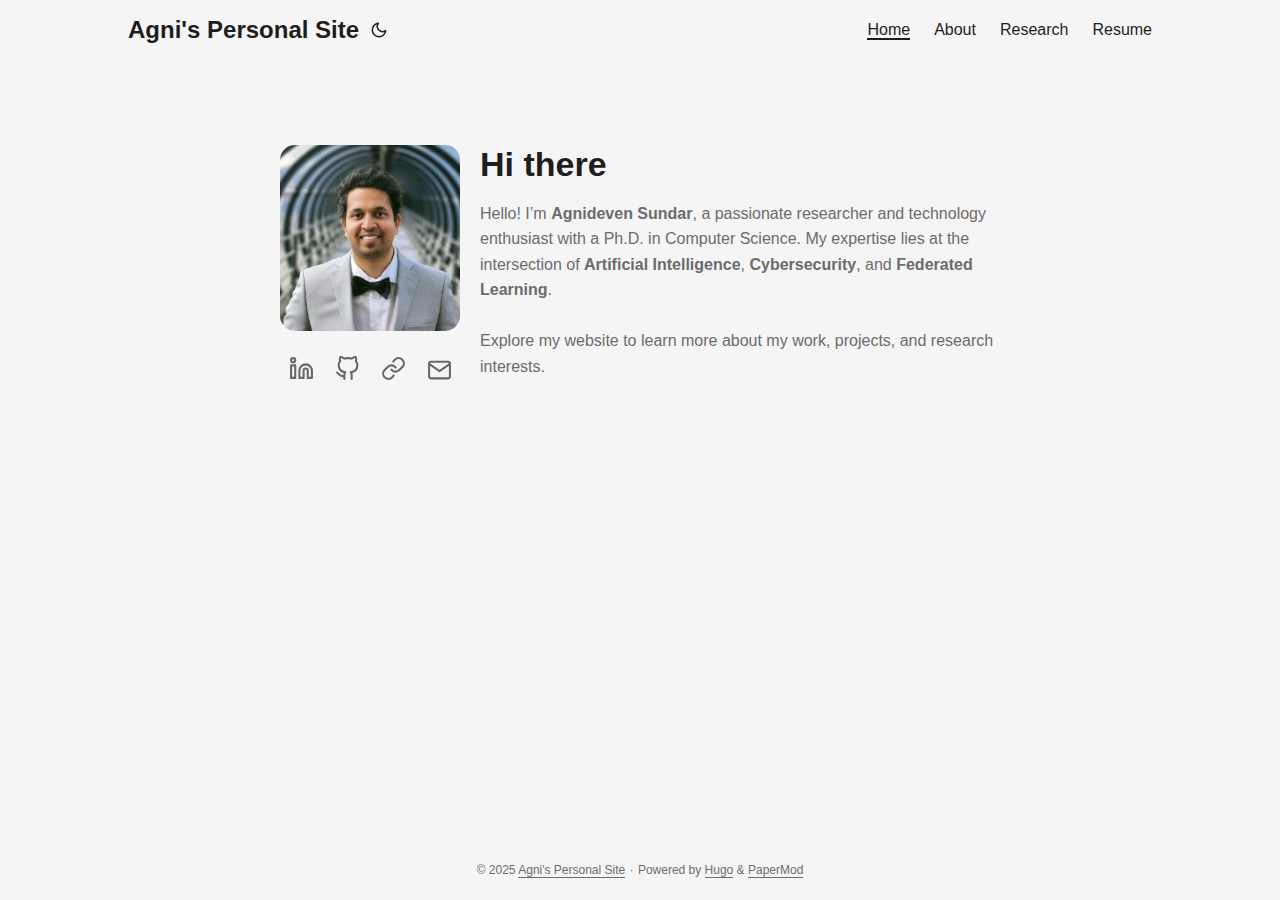
<file: index.html>
<!doctype html><html lang=en dir=auto><head><meta name=generator content="Hugo 0.139.3"><meta charset=utf-8><meta http-equiv=X-UA-Compatible content="IE=edge"><meta name=viewport content="width=device-width,initial-scale=1,shrink-to-fit=no"><meta name=robots content="index, follow"><title>Agni's Personal Site</title>
<meta name=description content><meta name=author content><link rel=canonical href=https://agnideven.github.io/><link crossorigin=anonymous href=/assets/css/stylesheet.min.css rel="preload stylesheet" as=style><link rel=icon href=https://agnideven.github.io/favicon.ico><link rel=icon type=image/png sizes=16x16 href=https://agnideven.github.io/favicon-16x16.png><link rel=icon type=image/png sizes=32x32 href=https://agnideven.github.io/favicon-32x32.png><link rel=apple-touch-icon href=https://agnideven.github.io/apple-touch-icon.png><link rel=mask-icon href=https://agnideven.github.io/safari-pinned-tab.svg><meta name=theme-color content="#2e2e33"><meta name=msapplication-TileColor content="#2e2e33"><link rel=alternate type=application/rss+xml href=https://agnideven.github.io/index.xml><link rel=alternate hreflang=en href=https://agnideven.github.io/><noscript><style>#theme-toggle,.top-link{display:none}</style><style>@media(prefers-color-scheme:dark){:root{--theme:rgb(29, 30, 32);--entry:rgb(46, 46, 51);--primary:rgb(218, 218, 219);--secondary:rgb(155, 156, 157);--tertiary:rgb(65, 66, 68);--content:rgb(196, 196, 197);--code-block-bg:rgb(46, 46, 51);--code-bg:rgb(55, 56, 62);--border:rgb(51, 51, 51)}.list{background:var(--theme)}.list:not(.dark)::-webkit-scrollbar-track{background:0 0}.list:not(.dark)::-webkit-scrollbar-thumb{border-color:var(--theme)}}</style></noscript><meta property="og:url" content="https://agnideven.github.io/"><meta property="og:site_name" content="Agni's Personal Site"><meta property="og:title" content="Agni's Personal Site"><meta property="og:locale" content="en-us"><meta property="og:type" content="website"><meta name=twitter:card content="summary"><meta name=twitter:title content="Agni's Personal Site"><meta name=twitter:description content><script type=application/ld+json>{"@context":"https://schema.org","@type":"Organization","name":"Agni's Personal Site","url":"https://agnideven.github.io/","description":"","logo":"https://agnideven.github.io/favicon.ico","sameAs":["https://www.linkedin.com/in/agnideven-sundar/","https://github.com/agnideven","https://scholar.google.com/citations?user=whNrL10AAAAJ\u0026hl=en\u0026oi=ao","mailto:agnideven@gmail.com"]}</script></head><body class=list id=top><script>localStorage.getItem("pref-theme")==="dark"?document.body.classList.add("dark"):localStorage.getItem("pref-theme")==="light"?document.body.classList.remove("dark"):window.matchMedia("(prefers-color-scheme: dark)").matches&&document.body.classList.add("dark")</script><header class=header><nav class=nav><div class=logo><a href=https://agnideven.github.io/ accesskey=h title="Agni's Personal Site (Alt + H)">Agni's Personal Site</a><div class=logo-switches><button id=theme-toggle accesskey=t title="(Alt + T)"><svg id="moon" width="24" height="18" viewBox="0 0 24 24" fill="none" stroke="currentcolor" stroke-width="2" stroke-linecap="round" stroke-linejoin="round"><path d="M21 12.79A9 9 0 1111.21 3 7 7 0 0021 12.79z"/></svg><svg id="sun" width="24" height="18" viewBox="0 0 24 24" fill="none" stroke="currentcolor" stroke-width="2" stroke-linecap="round" stroke-linejoin="round"><circle cx="12" cy="12" r="5"/><line x1="12" y1="1" x2="12" y2="3"/><line x1="12" y1="21" x2="12" y2="23"/><line x1="4.22" y1="4.22" x2="5.64" y2="5.64"/><line x1="18.36" y1="18.36" x2="19.78" y2="19.78"/><line x1="1" y1="12" x2="3" y2="12"/><line x1="21" y1="12" x2="23" y2="12"/><line x1="4.22" y1="19.78" x2="5.64" y2="18.36"/><line x1="18.36" y1="5.64" x2="19.78" y2="4.22"/></svg></button></div></div><ul id=menu><li><a href=https://agnideven.github.io/ title=Home><span class=active>Home</span></a></li><li><a href=https://agnideven.github.io/about/ title=About><span>About</span></a></li><li><a href=https://agnideven.github.io/research/ title=Research><span>Research</span></a></li><li><a href=https://agnideven.github.io/files/agnideven_palanisamy_sundar_resume.pdf title=Resume target=_blank><span>Resume</span></a></li></ul></nav></header><main class=main><article class="first-entry home-info" style=display:flex;flex-direction:row;align-items:center;gap:20px><div class=home-info-image style=flex-shrink:0;max-width:180px;text-align:center><img src=/images/profile-picture.jpg alt="Profile Picture" class=profile-image style=border-radius:15px><div class=home-info-social style=margin-top:15px;text-align:center><div class=social-icons align=center><a href=https://www.linkedin.com/in/agnideven-sundar/ target=_blank rel="noopener noreferrer me" title=LinkedIn><svg viewBox="0 0 24 24" fill="none" stroke="currentcolor" stroke-width="2" stroke-linecap="round" stroke-linejoin="round"><path d="M16 8a6 6 0 016 6v7h-4v-7a2 2 0 00-2-2 2 2 0 00-2 2v7h-4v-7a6 6 0 016-6z"/><rect x="2" y="9" width="4" height="12"/><circle cx="4" cy="4" r="2"/></svg>
</a><a href=https://github.com/agnideven target=_blank rel="noopener noreferrer me" title=GitHub><svg viewBox="0 0 24 24" fill="none" stroke="currentcolor" stroke-width="2" stroke-linecap="round" stroke-linejoin="round"><path d="M9 19c-5 1.5-5-2.5-7-3m14 6v-3.87a3.37 3.37.0 00-.94-2.61c3.14-.35 6.44-1.54 6.44-7A5.44 5.44.0 0020 4.77 5.07 5.07.0 0019.91 1S18.73.65 16 2.48a13.38 13.38.0 00-7 0C6.27.65 5.09 1 5.09 1A5.07 5.07.0 005 4.77 5.44 5.44.0 003.5 8.55c0 5.42 3.3 6.61 6.44 7A3.37 3.37.0 009 18.13V22"/></svg>
</a><a href="https://scholar.google.com/citations?user=whNrL10AAAAJ&amp;hl=en&amp;oi=ao" target=_blank rel="noopener noreferrer me" title="Google Scholar"><svg viewBox="0 0 24 24" fill="none" stroke="currentcolor" stroke-width="2" stroke-linecap="round" stroke-linejoin="round"><path d="M10 13a5 5 0 007.54.54l3-3a5 5 0 00-7.07-7.07l-1.72 1.71"/><path d="M14 11a5 5 0 00-7.54-.54l-3 3a5 5 0 007.07 7.07l1.71-1.71"/></svg>
</a><a href=mailto:agnideven@gmail.com target=_blank rel="noopener noreferrer me" title=Email><svg viewBox="0 0 24 21" fill="none" stroke="currentcolor" stroke-width="2" stroke-linecap="round" stroke-linejoin="round"><path d="M4 4h16c1.1.0 2 .9 2 2v12c0 1.1-.9 2-2 2H4c-1.1.0-2-.9-2-2V6c0-1.1.9-2 2-2z"/><polyline points="22,6 12,13 2,6"/></svg></a></div></div></div><div class=home-info-content style=flex:1;text-align:left><header class=entry-header><h1>Hi there</h1></header><div class=entry-content>Hello! I&rsquo;m <strong>Agnideven Sundar</strong>, a passionate researcher and technology enthusiast with a Ph.D. in Computer Science. My expertise lies at the intersection of <strong>Artificial Intelligence</strong>, <strong>Cybersecurity</strong>, and <strong>Federated Learning</strong>.<br><br>Explore my website to learn more about my work, projects, and research interests.</div></div></article></main><footer class=footer><span>&copy; 2025 <a href=https://agnideven.github.io/>Agni's Personal Site</a></span> ·
<span>Powered by
<a href=https://gohugo.io/ rel="noopener noreferrer" target=_blank>Hugo</a> &
        <a href=https://github.com/adityatelange/hugo-PaperMod/ rel=noopener target=_blank>PaperMod</a></span></footer><a href=#top aria-label="go to top" title="Go to Top (Alt + G)" class=top-link id=top-link accesskey=g><svg viewBox="0 0 12 6" fill="currentcolor"><path d="M12 6H0l6-6z"/></svg>
</a><script>let menu=document.getElementById("menu");menu&&(menu.scrollLeft=localStorage.getItem("menu-scroll-position"),menu.onscroll=function(){localStorage.setItem("menu-scroll-position",menu.scrollLeft)}),document.querySelectorAll('a[href^="#"]').forEach(e=>{e.addEventListener("click",function(e){e.preventDefault();var t=this.getAttribute("href").substr(1);window.matchMedia("(prefers-reduced-motion: reduce)").matches?document.querySelector(`[id='${decodeURIComponent(t)}']`).scrollIntoView():document.querySelector(`[id='${decodeURIComponent(t)}']`).scrollIntoView({behavior:"smooth"}),t==="top"?history.replaceState(null,null," "):history.pushState(null,null,`#${t}`)})})</script><script>var mybutton=document.getElementById("top-link");window.onscroll=function(){document.body.scrollTop>800||document.documentElement.scrollTop>800?(mybutton.style.visibility="visible",mybutton.style.opacity="1"):(mybutton.style.visibility="hidden",mybutton.style.opacity="0")}</script><script>document.getElementById("theme-toggle").addEventListener("click",()=>{document.body.className.includes("dark")?(document.body.classList.remove("dark"),localStorage.setItem("pref-theme","light")):(document.body.classList.add("dark"),localStorage.setItem("pref-theme","dark"))})</script></body></html>
</file>
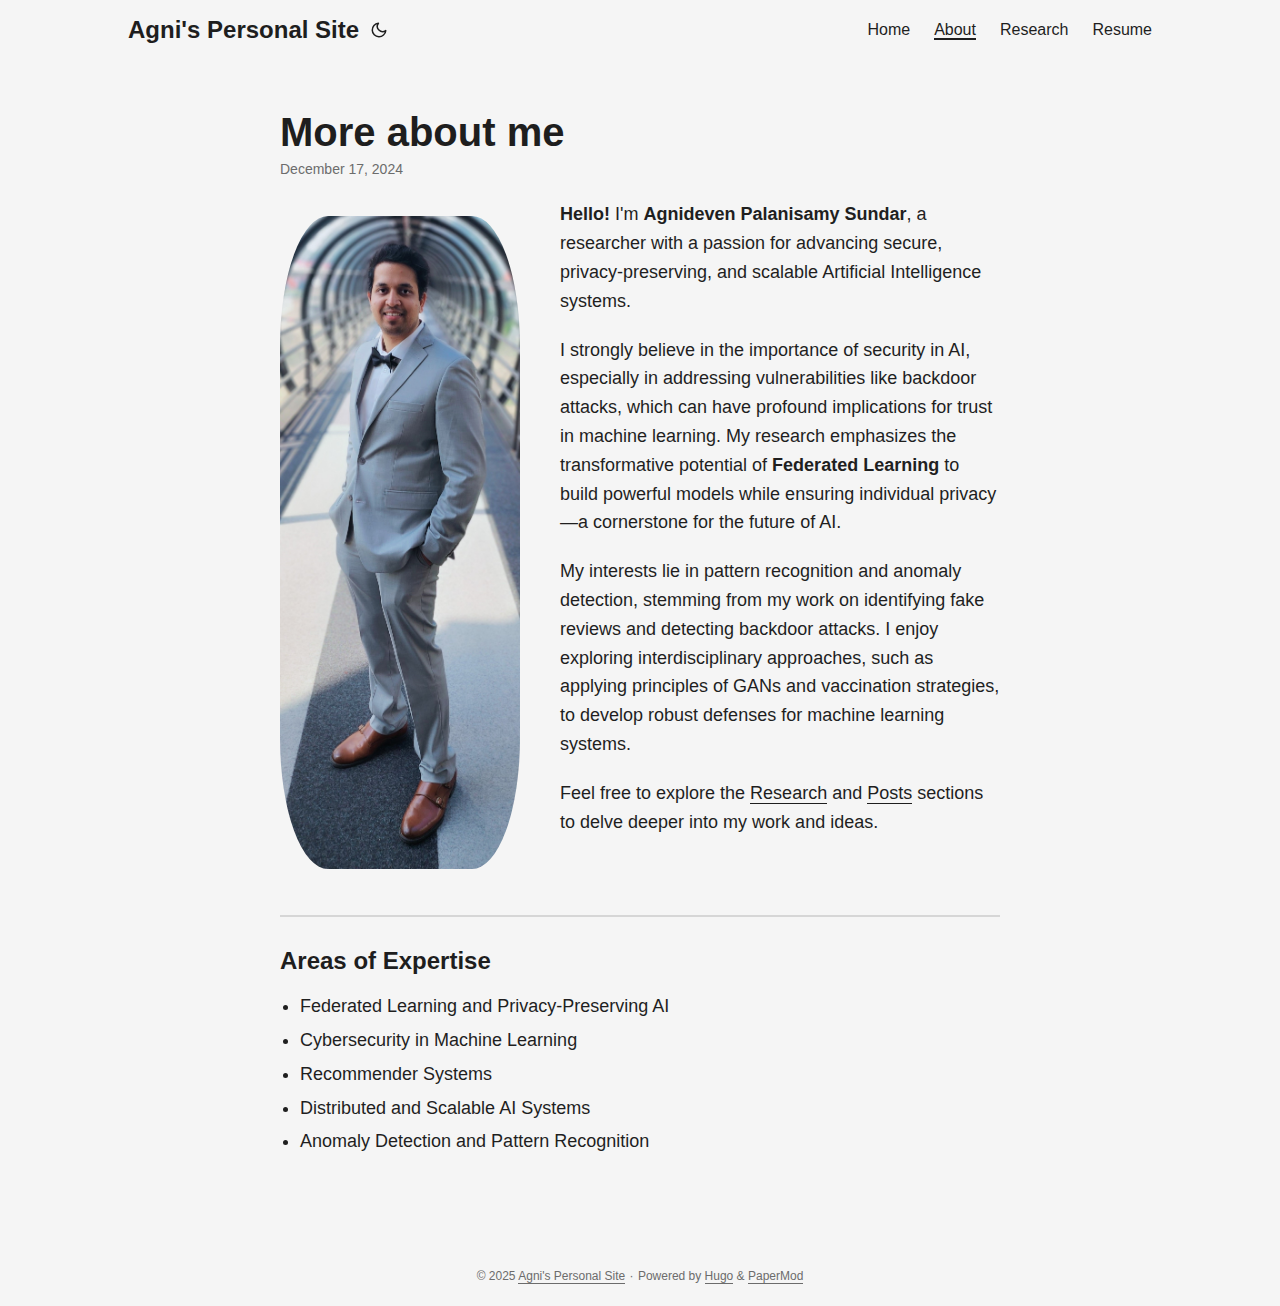
<file: about/index.html>
<!doctype html><html lang=en dir=auto><head><meta charset=utf-8><meta http-equiv=X-UA-Compatible content="IE=edge"><meta name=viewport content="width=device-width,initial-scale=1,shrink-to-fit=no"><meta name=robots content="index, follow"><title>More about me | Agni's Personal Site</title>
<meta name=keywords content><meta name=description content="
  
  
    Hello! I'm Agnideven Palanisamy Sundar, a researcher with a passion for advancing secure, privacy-preserving, and scalable Artificial Intelligence systems.
    I strongly believe in the importance of security in AI, especially in addressing vulnerabilities like backdoor attacks, which can have profound implications for trust in machine learning. My research emphasizes the transformative potential of Federated Learning to build powerful models while ensuring individual privacy—a cornerstone for the future of AI."><meta name=author content><link rel=canonical href=https://agnideven.github.io/about/><link crossorigin=anonymous href=/assets/css/stylesheet.min.css rel="preload stylesheet" as=style><link rel=icon href=https://agnideven.github.io/favicon.ico><link rel=icon type=image/png sizes=16x16 href=https://agnideven.github.io/favicon-16x16.png><link rel=icon type=image/png sizes=32x32 href=https://agnideven.github.io/favicon-32x32.png><link rel=apple-touch-icon href=https://agnideven.github.io/apple-touch-icon.png><link rel=mask-icon href=https://agnideven.github.io/safari-pinned-tab.svg><meta name=theme-color content="#2e2e33"><meta name=msapplication-TileColor content="#2e2e33"><link rel=alternate hreflang=en href=https://agnideven.github.io/about/><noscript><style>#theme-toggle,.top-link{display:none}</style><style>@media(prefers-color-scheme:dark){:root{--theme:rgb(29, 30, 32);--entry:rgb(46, 46, 51);--primary:rgb(218, 218, 219);--secondary:rgb(155, 156, 157);--tertiary:rgb(65, 66, 68);--content:rgb(196, 196, 197);--code-block-bg:rgb(46, 46, 51);--code-bg:rgb(55, 56, 62);--border:rgb(51, 51, 51)}.list{background:var(--theme)}.list:not(.dark)::-webkit-scrollbar-track{background:0 0}.list:not(.dark)::-webkit-scrollbar-thumb{border-color:var(--theme)}}</style></noscript><meta property="og:url" content="https://agnideven.github.io/about/"><meta property="og:site_name" content="Agni's Personal Site"><meta property="og:title" content="More about me"><meta property="og:description" content=" Hello! I'm Agnideven Palanisamy Sundar, a researcher with a passion for advancing secure, privacy-preserving, and scalable Artificial Intelligence systems.
I strongly believe in the importance of security in AI, especially in addressing vulnerabilities like backdoor attacks, which can have profound implications for trust in machine learning. My research emphasizes the transformative potential of Federated Learning to build powerful models while ensuring individual privacy—a cornerstone for the future of AI."><meta property="og:locale" content="en-us"><meta property="og:type" content="article"><meta property="article:published_time" content="2024-12-17T03:13:29-05:00"><meta property="article:modified_time" content="2024-12-17T03:13:29-05:00"><meta name=twitter:card content="summary"><meta name=twitter:title content="More about me"><meta name=twitter:description content="
  
  
    Hello! I'm Agnideven Palanisamy Sundar, a researcher with a passion for advancing secure, privacy-preserving, and scalable Artificial Intelligence systems.
    I strongly believe in the importance of security in AI, especially in addressing vulnerabilities like backdoor attacks, which can have profound implications for trust in machine learning. My research emphasizes the transformative potential of Federated Learning to build powerful models while ensuring individual privacy—a cornerstone for the future of AI."><script type=application/ld+json>{"@context":"https://schema.org","@type":"BreadcrumbList","itemListElement":[{"@type":"ListItem","position":1,"name":"More about me","item":"https://agnideven.github.io/about/"}]}</script><script type=application/ld+json>{"@context":"https://schema.org","@type":"BlogPosting","headline":"More about me","name":"More about me","description":" Hello! I'm Agnideven Palanisamy Sundar, a researcher with a passion for advancing secure, privacy-preserving, and scalable Artificial Intelligence systems.\nI strongly believe in the importance of security in AI, especially in addressing vulnerabilities like backdoor attacks, which can have profound implications for trust in machine learning. My research emphasizes the transformative potential of Federated Learning to build powerful models while ensuring individual privacy—a cornerstone for the future of AI.\n","keywords":[],"articleBody":" Hello! I'm Agnideven Palanisamy Sundar, a researcher with a passion for advancing secure, privacy-preserving, and scalable Artificial Intelligence systems.\nI strongly believe in the importance of security in AI, especially in addressing vulnerabilities like backdoor attacks, which can have profound implications for trust in machine learning. My research emphasizes the transformative potential of Federated Learning to build powerful models while ensuring individual privacy—a cornerstone for the future of AI.\nMy interests lie in pattern recognition and anomaly detection, stemming from my work on identifying fake reviews and detecting backdoor attacks. I enjoy exploring interdisciplinary approaches, such as applying principles of GANs and vaccination strategies, to develop robust defenses for machine learning systems.\nFeel free to explore the Research and Posts sections to delve deeper into my work and ideas.\nAreas of Expertise Federated Learning and Privacy-Preserving AI Cybersecurity in Machine Learning Recommender Systems Distributed and Scalable AI Systems Anomaly Detection and Pattern Recognition ","wordCount":"153","inLanguage":"en","datePublished":"2024-12-17T03:13:29-05:00","dateModified":"2024-12-17T03:13:29-05:00","mainEntityOfPage":{"@type":"WebPage","@id":"https://agnideven.github.io/about/"},"publisher":{"@type":"Organization","name":"Agni's Personal Site","logo":{"@type":"ImageObject","url":"https://agnideven.github.io/favicon.ico"}}}</script></head><body class=list id=top><script>localStorage.getItem("pref-theme")==="dark"?document.body.classList.add("dark"):localStorage.getItem("pref-theme")==="light"?document.body.classList.remove("dark"):window.matchMedia("(prefers-color-scheme: dark)").matches&&document.body.classList.add("dark")</script><header class=header><nav class=nav><div class=logo><a href=https://agnideven.github.io/ accesskey=h title="Agni's Personal Site (Alt + H)">Agni's Personal Site</a><div class=logo-switches><button id=theme-toggle accesskey=t title="(Alt + T)"><svg id="moon" width="24" height="18" viewBox="0 0 24 24" fill="none" stroke="currentcolor" stroke-width="2" stroke-linecap="round" stroke-linejoin="round"><path d="M21 12.79A9 9 0 1111.21 3 7 7 0 0021 12.79z"/></svg><svg id="sun" width="24" height="18" viewBox="0 0 24 24" fill="none" stroke="currentcolor" stroke-width="2" stroke-linecap="round" stroke-linejoin="round"><circle cx="12" cy="12" r="5"/><line x1="12" y1="1" x2="12" y2="3"/><line x1="12" y1="21" x2="12" y2="23"/><line x1="4.22" y1="4.22" x2="5.64" y2="5.64"/><line x1="18.36" y1="18.36" x2="19.78" y2="19.78"/><line x1="1" y1="12" x2="3" y2="12"/><line x1="21" y1="12" x2="23" y2="12"/><line x1="4.22" y1="19.78" x2="5.64" y2="18.36"/><line x1="18.36" y1="5.64" x2="19.78" y2="4.22"/></svg></button></div></div><ul id=menu><li><a href=https://agnideven.github.io/ title=Home><span>Home</span></a></li><li><a href=https://agnideven.github.io/about/ title=About><span class=active>About</span></a></li><li><a href=https://agnideven.github.io/research/ title=Research><span>Research</span></a></li><li><a href=https://agnideven.github.io/files/agnideven_palanisamy_sundar_resume.pdf title=Resume target=_blank><span>Resume</span></a></li></ul></nav></header><main class=main><article class=post-single><header class=post-header><h1 class="post-title entry-hint-parent">More about me</h1><div class=post-meta><span title='2024-12-17 03:13:29 -0500 EST'>December 17, 2024</span></div></header><div class=post-content><div style=display:flex;align-items:flex-start;gap:20px><img src=/images/full_length_dp.jpg alt="Agnideven Palanisamy Sundar" style=width:240px;height:auto;border-radius:20%;margin-right:20px><div><p><strong>Hello!</strong> I'm <strong>Agnideven Palanisamy Sundar</strong>, a researcher with a passion for advancing secure, privacy-preserving, and scalable Artificial Intelligence systems.</p><p>I strongly believe in the importance of security in AI, especially in addressing vulnerabilities like backdoor attacks, which can have profound implications for trust in machine learning. My research emphasizes the transformative potential of <strong>Federated Learning</strong> to build powerful models while ensuring individual privacy—a cornerstone for the future of AI.</p><p>My interests lie in pattern recognition and anomaly detection, stemming from my work on identifying fake reviews and detecting backdoor attacks. I enjoy exploring interdisciplinary approaches, such as applying principles of GANs and vaccination strategies, to develop robust defenses for machine learning systems.</p><p>Feel free to explore the <a href=/research/>Research</a> and <a href=/posts/>Posts</a> sections to delve deeper into my work and ideas.</p></div></div><hr><h3 id=areas-of-expertise>Areas of Expertise<a hidden class=anchor aria-hidden=true href=#areas-of-expertise>#</a></h3><ul><li>Federated Learning and Privacy-Preserving AI</li><li>Cybersecurity in Machine Learning</li><li>Recommender Systems</li><li>Distributed and Scalable AI Systems</li><li>Anomaly Detection and Pattern Recognition</li></ul></div><footer class=post-footer><ul class=post-tags></ul></footer></article></main><footer class=footer><span>&copy; 2025 <a href=https://agnideven.github.io/>Agni's Personal Site</a></span> ·
<span>Powered by
<a href=https://gohugo.io/ rel="noopener noreferrer" target=_blank>Hugo</a> &
        <a href=https://github.com/adityatelange/hugo-PaperMod/ rel=noopener target=_blank>PaperMod</a></span></footer><a href=#top aria-label="go to top" title="Go to Top (Alt + G)" class=top-link id=top-link accesskey=g><svg viewBox="0 0 12 6" fill="currentcolor"><path d="M12 6H0l6-6z"/></svg>
</a><script>let menu=document.getElementById("menu");menu&&(menu.scrollLeft=localStorage.getItem("menu-scroll-position"),menu.onscroll=function(){localStorage.setItem("menu-scroll-position",menu.scrollLeft)}),document.querySelectorAll('a[href^="#"]').forEach(e=>{e.addEventListener("click",function(e){e.preventDefault();var t=this.getAttribute("href").substr(1);window.matchMedia("(prefers-reduced-motion: reduce)").matches?document.querySelector(`[id='${decodeURIComponent(t)}']`).scrollIntoView():document.querySelector(`[id='${decodeURIComponent(t)}']`).scrollIntoView({behavior:"smooth"}),t==="top"?history.replaceState(null,null," "):history.pushState(null,null,`#${t}`)})})</script><script>var mybutton=document.getElementById("top-link");window.onscroll=function(){document.body.scrollTop>800||document.documentElement.scrollTop>800?(mybutton.style.visibility="visible",mybutton.style.opacity="1"):(mybutton.style.visibility="hidden",mybutton.style.opacity="0")}</script><script>document.getElementById("theme-toggle").addEventListener("click",()=>{document.body.className.includes("dark")?(document.body.classList.remove("dark"),localStorage.setItem("pref-theme","light")):(document.body.classList.add("dark"),localStorage.setItem("pref-theme","dark"))})</script></body></html>
</file>
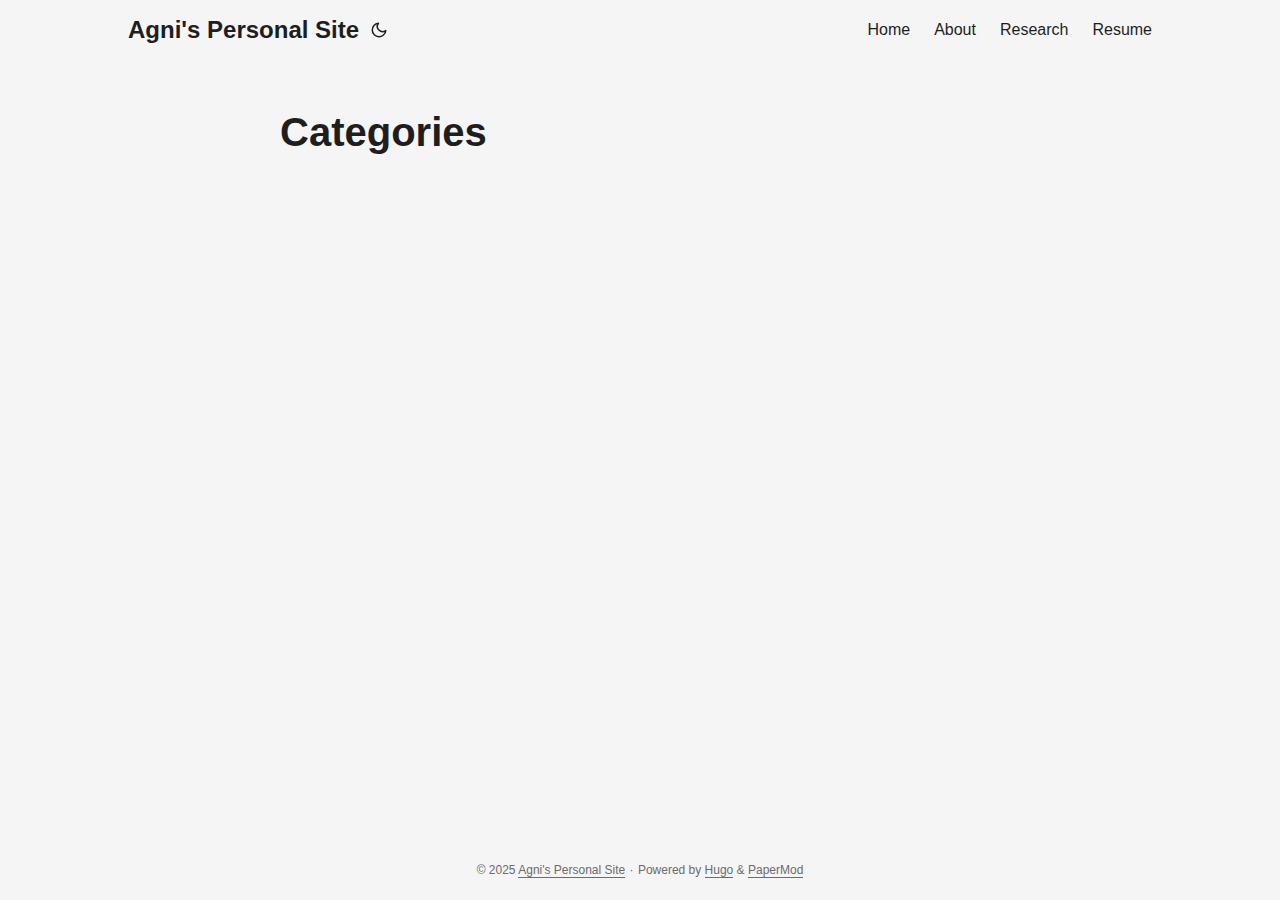
<file: categories/index.html>
<!doctype html><html lang=en dir=auto><head><meta charset=utf-8><meta http-equiv=X-UA-Compatible content="IE=edge"><meta name=viewport content="width=device-width,initial-scale=1,shrink-to-fit=no"><meta name=robots content="index, follow"><title>Categories | Agni's Personal Site</title>
<meta name=keywords content><meta name=description content><meta name=author content><link rel=canonical href=https://agnideven.github.io/categories/><link crossorigin=anonymous href=/assets/css/stylesheet.min.css rel="preload stylesheet" as=style><link rel=icon href=https://agnideven.github.io/favicon.ico><link rel=icon type=image/png sizes=16x16 href=https://agnideven.github.io/favicon-16x16.png><link rel=icon type=image/png sizes=32x32 href=https://agnideven.github.io/favicon-32x32.png><link rel=apple-touch-icon href=https://agnideven.github.io/apple-touch-icon.png><link rel=mask-icon href=https://agnideven.github.io/safari-pinned-tab.svg><meta name=theme-color content="#2e2e33"><meta name=msapplication-TileColor content="#2e2e33"><link rel=alternate type=application/rss+xml href=https://agnideven.github.io/categories/index.xml><link rel=alternate hreflang=en href=https://agnideven.github.io/categories/><noscript><style>#theme-toggle,.top-link{display:none}</style><style>@media(prefers-color-scheme:dark){:root{--theme:rgb(29, 30, 32);--entry:rgb(46, 46, 51);--primary:rgb(218, 218, 219);--secondary:rgb(155, 156, 157);--tertiary:rgb(65, 66, 68);--content:rgb(196, 196, 197);--code-block-bg:rgb(46, 46, 51);--code-bg:rgb(55, 56, 62);--border:rgb(51, 51, 51)}.list{background:var(--theme)}.list:not(.dark)::-webkit-scrollbar-track{background:0 0}.list:not(.dark)::-webkit-scrollbar-thumb{border-color:var(--theme)}}</style></noscript><meta property="og:url" content="https://agnideven.github.io/categories/"><meta property="og:site_name" content="Agni's Personal Site"><meta property="og:title" content="Categories"><meta property="og:locale" content="en-us"><meta property="og:type" content="website"><meta name=twitter:card content="summary"><meta name=twitter:title content="Categories"><meta name=twitter:description content></head><body class=list id=top><script>localStorage.getItem("pref-theme")==="dark"?document.body.classList.add("dark"):localStorage.getItem("pref-theme")==="light"?document.body.classList.remove("dark"):window.matchMedia("(prefers-color-scheme: dark)").matches&&document.body.classList.add("dark")</script><header class=header><nav class=nav><div class=logo><a href=https://agnideven.github.io/ accesskey=h title="Agni's Personal Site (Alt + H)">Agni's Personal Site</a><div class=logo-switches><button id=theme-toggle accesskey=t title="(Alt + T)"><svg id="moon" width="24" height="18" viewBox="0 0 24 24" fill="none" stroke="currentcolor" stroke-width="2" stroke-linecap="round" stroke-linejoin="round"><path d="M21 12.79A9 9 0 1111.21 3 7 7 0 0021 12.79z"/></svg><svg id="sun" width="24" height="18" viewBox="0 0 24 24" fill="none" stroke="currentcolor" stroke-width="2" stroke-linecap="round" stroke-linejoin="round"><circle cx="12" cy="12" r="5"/><line x1="12" y1="1" x2="12" y2="3"/><line x1="12" y1="21" x2="12" y2="23"/><line x1="4.22" y1="4.22" x2="5.64" y2="5.64"/><line x1="18.36" y1="18.36" x2="19.78" y2="19.78"/><line x1="1" y1="12" x2="3" y2="12"/><line x1="21" y1="12" x2="23" y2="12"/><line x1="4.22" y1="19.78" x2="5.64" y2="18.36"/><line x1="18.36" y1="5.64" x2="19.78" y2="4.22"/></svg></button></div></div><ul id=menu><li><a href=https://agnideven.github.io/ title=Home><span>Home</span></a></li><li><a href=https://agnideven.github.io/about/ title=About><span>About</span></a></li><li><a href=https://agnideven.github.io/research/ title=Research><span>Research</span></a></li><li><a href=https://agnideven.github.io/files/agnideven_palanisamy_sundar_resume.pdf title=Resume target=_blank><span>Resume</span></a></li></ul></nav></header><main class=main><header class=page-header><h1>Categories</h1></header><ul class=terms-tags></ul></main><footer class=footer><span>&copy; 2025 <a href=https://agnideven.github.io/>Agni's Personal Site</a></span> ·
<span>Powered by
<a href=https://gohugo.io/ rel="noopener noreferrer" target=_blank>Hugo</a> &
        <a href=https://github.com/adityatelange/hugo-PaperMod/ rel=noopener target=_blank>PaperMod</a></span></footer><a href=#top aria-label="go to top" title="Go to Top (Alt + G)" class=top-link id=top-link accesskey=g><svg viewBox="0 0 12 6" fill="currentcolor"><path d="M12 6H0l6-6z"/></svg>
</a><script>let menu=document.getElementById("menu");menu&&(menu.scrollLeft=localStorage.getItem("menu-scroll-position"),menu.onscroll=function(){localStorage.setItem("menu-scroll-position",menu.scrollLeft)}),document.querySelectorAll('a[href^="#"]').forEach(e=>{e.addEventListener("click",function(e){e.preventDefault();var t=this.getAttribute("href").substr(1);window.matchMedia("(prefers-reduced-motion: reduce)").matches?document.querySelector(`[id='${decodeURIComponent(t)}']`).scrollIntoView():document.querySelector(`[id='${decodeURIComponent(t)}']`).scrollIntoView({behavior:"smooth"}),t==="top"?history.replaceState(null,null," "):history.pushState(null,null,`#${t}`)})})</script><script>var mybutton=document.getElementById("top-link");window.onscroll=function(){document.body.scrollTop>800||document.documentElement.scrollTop>800?(mybutton.style.visibility="visible",mybutton.style.opacity="1"):(mybutton.style.visibility="hidden",mybutton.style.opacity="0")}</script><script>document.getElementById("theme-toggle").addEventListener("click",()=>{document.body.className.includes("dark")?(document.body.classList.remove("dark"),localStorage.setItem("pref-theme","light")):(document.body.classList.add("dark"),localStorage.setItem("pref-theme","dark"))})</script></body></html>
</file>
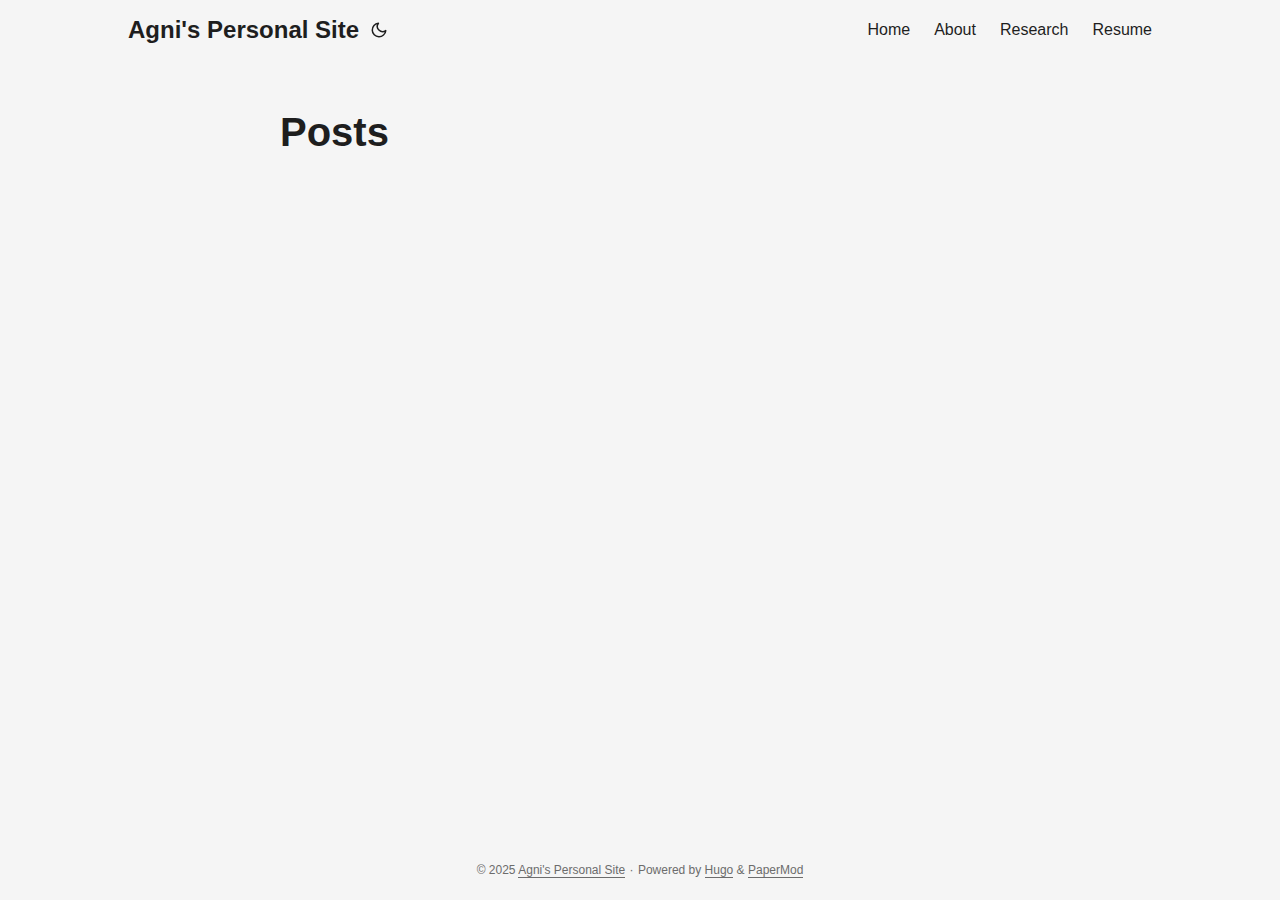
<file: posts/index.html>
<!doctype html><html lang=en dir=auto><head><meta charset=utf-8><meta http-equiv=X-UA-Compatible content="IE=edge"><meta name=viewport content="width=device-width,initial-scale=1,shrink-to-fit=no"><meta name=robots content="index, follow"><title>Posts | Agni's Personal Site</title>
<meta name=keywords content><meta name=description content="Posts - Agni's Personal Site"><meta name=author content><link rel=canonical href=https://agnideven.github.io/posts/><link crossorigin=anonymous href=/assets/css/stylesheet.min.css rel="preload stylesheet" as=style><link rel=icon href=https://agnideven.github.io/favicon.ico><link rel=icon type=image/png sizes=16x16 href=https://agnideven.github.io/favicon-16x16.png><link rel=icon type=image/png sizes=32x32 href=https://agnideven.github.io/favicon-32x32.png><link rel=apple-touch-icon href=https://agnideven.github.io/apple-touch-icon.png><link rel=mask-icon href=https://agnideven.github.io/safari-pinned-tab.svg><meta name=theme-color content="#2e2e33"><meta name=msapplication-TileColor content="#2e2e33"><link rel=alternate type=application/rss+xml href=https://agnideven.github.io/posts/index.xml><link rel=alternate hreflang=en href=https://agnideven.github.io/posts/><noscript><style>#theme-toggle,.top-link{display:none}</style><style>@media(prefers-color-scheme:dark){:root{--theme:rgb(29, 30, 32);--entry:rgb(46, 46, 51);--primary:rgb(218, 218, 219);--secondary:rgb(155, 156, 157);--tertiary:rgb(65, 66, 68);--content:rgb(196, 196, 197);--code-block-bg:rgb(46, 46, 51);--code-bg:rgb(55, 56, 62);--border:rgb(51, 51, 51)}.list{background:var(--theme)}.list:not(.dark)::-webkit-scrollbar-track{background:0 0}.list:not(.dark)::-webkit-scrollbar-thumb{border-color:var(--theme)}}</style></noscript><meta property="og:url" content="https://agnideven.github.io/posts/"><meta property="og:site_name" content="Agni's Personal Site"><meta property="og:title" content="Posts"><meta property="og:locale" content="en-us"><meta property="og:type" content="website"><meta name=twitter:card content="summary"><meta name=twitter:title content="Posts"><meta name=twitter:description content><script type=application/ld+json>{"@context":"https://schema.org","@type":"BreadcrumbList","itemListElement":[{"@type":"ListItem","position":1,"name":"Posts","item":"https://agnideven.github.io/posts/"}]}</script></head><body class=list id=top><script>localStorage.getItem("pref-theme")==="dark"?document.body.classList.add("dark"):localStorage.getItem("pref-theme")==="light"?document.body.classList.remove("dark"):window.matchMedia("(prefers-color-scheme: dark)").matches&&document.body.classList.add("dark")</script><header class=header><nav class=nav><div class=logo><a href=https://agnideven.github.io/ accesskey=h title="Agni's Personal Site (Alt + H)">Agni's Personal Site</a><div class=logo-switches><button id=theme-toggle accesskey=t title="(Alt + T)"><svg id="moon" width="24" height="18" viewBox="0 0 24 24" fill="none" stroke="currentcolor" stroke-width="2" stroke-linecap="round" stroke-linejoin="round"><path d="M21 12.79A9 9 0 1111.21 3 7 7 0 0021 12.79z"/></svg><svg id="sun" width="24" height="18" viewBox="0 0 24 24" fill="none" stroke="currentcolor" stroke-width="2" stroke-linecap="round" stroke-linejoin="round"><circle cx="12" cy="12" r="5"/><line x1="12" y1="1" x2="12" y2="3"/><line x1="12" y1="21" x2="12" y2="23"/><line x1="4.22" y1="4.22" x2="5.64" y2="5.64"/><line x1="18.36" y1="18.36" x2="19.78" y2="19.78"/><line x1="1" y1="12" x2="3" y2="12"/><line x1="21" y1="12" x2="23" y2="12"/><line x1="4.22" y1="19.78" x2="5.64" y2="18.36"/><line x1="18.36" y1="5.64" x2="19.78" y2="4.22"/></svg></button></div></div><ul id=menu><li><a href=https://agnideven.github.io/ title=Home><span>Home</span></a></li><li><a href=https://agnideven.github.io/about/ title=About><span>About</span></a></li><li><a href=https://agnideven.github.io/research/ title=Research><span>Research</span></a></li><li><a href=https://agnideven.github.io/files/agnideven_palanisamy_sundar_resume.pdf title=Resume target=_blank><span>Resume</span></a></li></ul></nav></header><main class=main><header class=page-header><h1>Posts</h1></header></main><footer class=footer><span>&copy; 2025 <a href=https://agnideven.github.io/>Agni's Personal Site</a></span> ·
<span>Powered by
<a href=https://gohugo.io/ rel="noopener noreferrer" target=_blank>Hugo</a> &
        <a href=https://github.com/adityatelange/hugo-PaperMod/ rel=noopener target=_blank>PaperMod</a></span></footer><a href=#top aria-label="go to top" title="Go to Top (Alt + G)" class=top-link id=top-link accesskey=g><svg viewBox="0 0 12 6" fill="currentcolor"><path d="M12 6H0l6-6z"/></svg>
</a><script>let menu=document.getElementById("menu");menu&&(menu.scrollLeft=localStorage.getItem("menu-scroll-position"),menu.onscroll=function(){localStorage.setItem("menu-scroll-position",menu.scrollLeft)}),document.querySelectorAll('a[href^="#"]').forEach(e=>{e.addEventListener("click",function(e){e.preventDefault();var t=this.getAttribute("href").substr(1);window.matchMedia("(prefers-reduced-motion: reduce)").matches?document.querySelector(`[id='${decodeURIComponent(t)}']`).scrollIntoView():document.querySelector(`[id='${decodeURIComponent(t)}']`).scrollIntoView({behavior:"smooth"}),t==="top"?history.replaceState(null,null," "):history.pushState(null,null,`#${t}`)})})</script><script>var mybutton=document.getElementById("top-link");window.onscroll=function(){document.body.scrollTop>800||document.documentElement.scrollTop>800?(mybutton.style.visibility="visible",mybutton.style.opacity="1"):(mybutton.style.visibility="hidden",mybutton.style.opacity="0")}</script><script>document.getElementById("theme-toggle").addEventListener("click",()=>{document.body.className.includes("dark")?(document.body.classList.remove("dark"),localStorage.setItem("pref-theme","light")):(document.body.classList.add("dark"),localStorage.setItem("pref-theme","dark"))})</script></body></html>
</file>
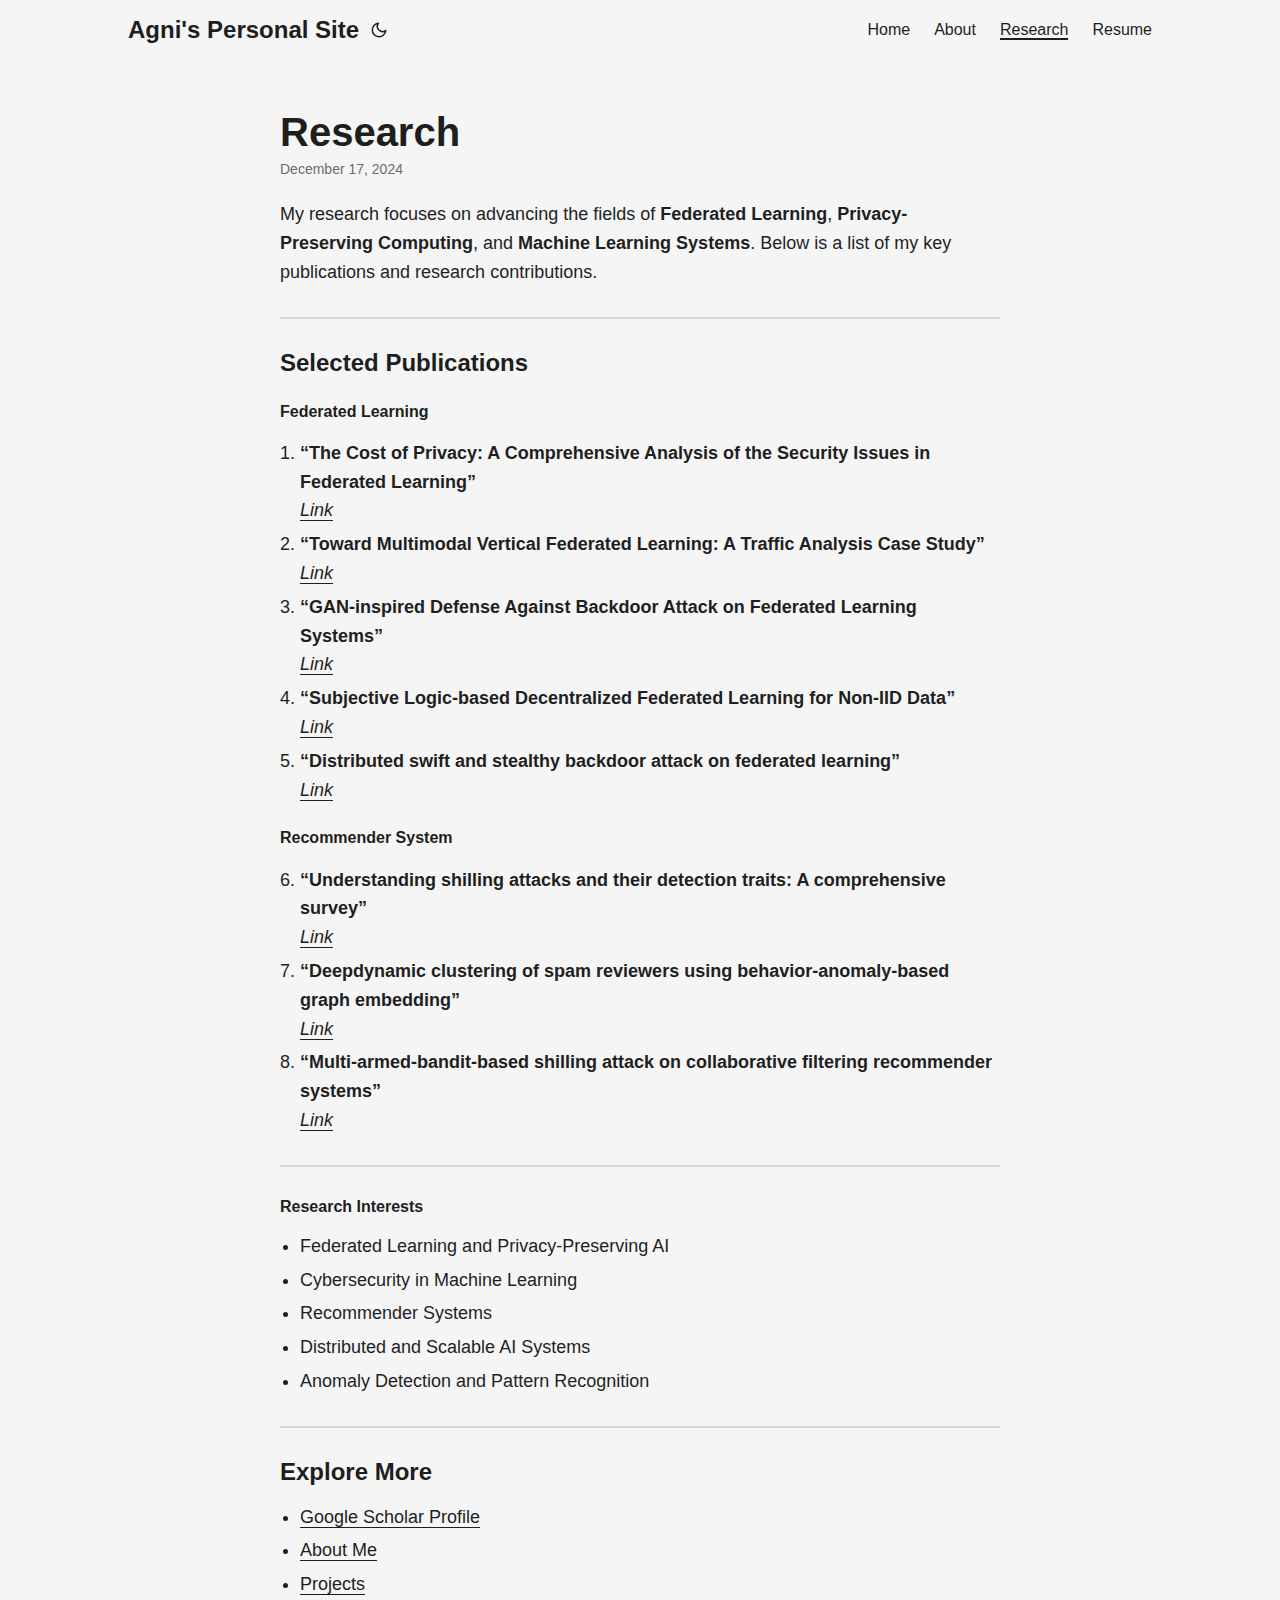
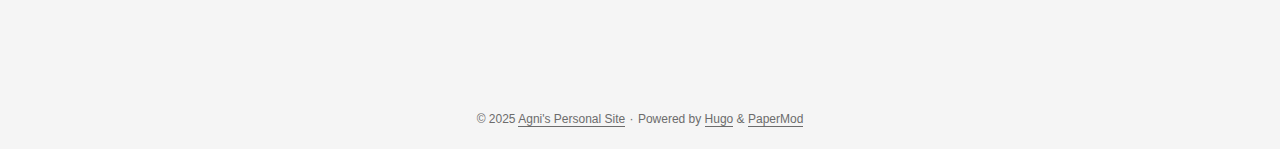
<file: research/index.html>
<!doctype html><html lang=en dir=auto><head><meta charset=utf-8><meta http-equiv=X-UA-Compatible content="IE=edge"><meta name=viewport content="width=device-width,initial-scale=1,shrink-to-fit=no"><meta name=robots content="index, follow"><title>Research | Agni's Personal Site</title>
<meta name=keywords content><meta name=description content="My research focuses on advancing the fields of Federated Learning, Privacy-Preserving Computing, and Machine Learning Systems. Below is a list of my key publications and research contributions.

Selected Publications
Federated Learning


&ldquo;The Cost of Privacy: A Comprehensive Analysis of the Security Issues in Federated Learning&rdquo;
Link


&ldquo;Toward Multimodal Vertical Federated Learning: A Traffic Analysis Case Study&rdquo;
Link


&ldquo;GAN-inspired Defense Against Backdoor Attack on Federated Learning Systems&rdquo;
Link


&ldquo;Subjective Logic-based Decentralized Federated Learning for Non-IID Data&rdquo;
Link"><meta name=author content><link rel=canonical href=https://agnideven.github.io/research/><link crossorigin=anonymous href=/assets/css/stylesheet.min.css rel="preload stylesheet" as=style><link rel=icon href=https://agnideven.github.io/favicon.ico><link rel=icon type=image/png sizes=16x16 href=https://agnideven.github.io/favicon-16x16.png><link rel=icon type=image/png sizes=32x32 href=https://agnideven.github.io/favicon-32x32.png><link rel=apple-touch-icon href=https://agnideven.github.io/apple-touch-icon.png><link rel=mask-icon href=https://agnideven.github.io/safari-pinned-tab.svg><meta name=theme-color content="#2e2e33"><meta name=msapplication-TileColor content="#2e2e33"><link rel=alternate hreflang=en href=https://agnideven.github.io/research/><noscript><style>#theme-toggle,.top-link{display:none}</style><style>@media(prefers-color-scheme:dark){:root{--theme:rgb(29, 30, 32);--entry:rgb(46, 46, 51);--primary:rgb(218, 218, 219);--secondary:rgb(155, 156, 157);--tertiary:rgb(65, 66, 68);--content:rgb(196, 196, 197);--code-block-bg:rgb(46, 46, 51);--code-bg:rgb(55, 56, 62);--border:rgb(51, 51, 51)}.list{background:var(--theme)}.list:not(.dark)::-webkit-scrollbar-track{background:0 0}.list:not(.dark)::-webkit-scrollbar-thumb{border-color:var(--theme)}}</style></noscript><meta property="og:url" content="https://agnideven.github.io/research/"><meta property="og:site_name" content="Agni's Personal Site"><meta property="og:title" content="Research"><meta property="og:description" content="My research focuses on advancing the fields of Federated Learning, Privacy-Preserving Computing, and Machine Learning Systems. Below is a list of my key publications and research contributions.
Selected Publications Federated Learning “The Cost of Privacy: A Comprehensive Analysis of the Security Issues in Federated Learning”
Link
“Toward Multimodal Vertical Federated Learning: A Traffic Analysis Case Study”
Link
“GAN-inspired Defense Against Backdoor Attack on Federated Learning Systems”
Link
“Subjective Logic-based Decentralized Federated Learning for Non-IID Data”
Link"><meta property="og:locale" content="en-us"><meta property="og:type" content="article"><meta property="article:published_time" content="2024-12-17T03:13:54-05:00"><meta property="article:modified_time" content="2024-12-17T03:13:54-05:00"><meta name=twitter:card content="summary"><meta name=twitter:title content="Research"><meta name=twitter:description content="My research focuses on advancing the fields of Federated Learning, Privacy-Preserving Computing, and Machine Learning Systems. Below is a list of my key publications and research contributions.

Selected Publications
Federated Learning


&ldquo;The Cost of Privacy: A Comprehensive Analysis of the Security Issues in Federated Learning&rdquo;
Link


&ldquo;Toward Multimodal Vertical Federated Learning: A Traffic Analysis Case Study&rdquo;
Link


&ldquo;GAN-inspired Defense Against Backdoor Attack on Federated Learning Systems&rdquo;
Link


&ldquo;Subjective Logic-based Decentralized Federated Learning for Non-IID Data&rdquo;
Link"><script type=application/ld+json>{"@context":"https://schema.org","@type":"BreadcrumbList","itemListElement":[{"@type":"ListItem","position":1,"name":"Research","item":"https://agnideven.github.io/research/"}]}</script><script type=application/ld+json>{"@context":"https://schema.org","@type":"BlogPosting","headline":"Research","name":"Research","description":"My research focuses on advancing the fields of Federated Learning, Privacy-Preserving Computing, and Machine Learning Systems. Below is a list of my key publications and research contributions.\nSelected Publications Federated Learning \u0026ldquo;The Cost of Privacy: A Comprehensive Analysis of the Security Issues in Federated Learning\u0026rdquo;\nLink\n\u0026ldquo;Toward Multimodal Vertical Federated Learning: A Traffic Analysis Case Study\u0026rdquo;\nLink\n\u0026ldquo;GAN-inspired Defense Against Backdoor Attack on Federated Learning Systems\u0026rdquo;\nLink\n\u0026ldquo;Subjective Logic-based Decentralized Federated Learning for Non-IID Data\u0026rdquo;\nLink\n","keywords":[],"articleBody":"My research focuses on advancing the fields of Federated Learning, Privacy-Preserving Computing, and Machine Learning Systems. Below is a list of my key publications and research contributions.\nSelected Publications Federated Learning “The Cost of Privacy: A Comprehensive Analysis of the Security Issues in Federated Learning”\nLink\n“Toward Multimodal Vertical Federated Learning: A Traffic Analysis Case Study”\nLink\n“GAN-inspired Defense Against Backdoor Attack on Federated Learning Systems”\nLink\n“Subjective Logic-based Decentralized Federated Learning for Non-IID Data”\nLink\n“Distributed swift and stealthy backdoor attack on federated learning”\nLink\nRecommender System “Understanding shilling attacks and their detection traits: A comprehensive survey”\nLink\n“Deepdynamic clustering of spam reviewers using behavior-anomaly-based graph embedding”\nLink\n“Multi-armed-bandit-based shilling attack on collaborative filtering recommender systems”\nLink\nResearch Interests Federated Learning and Privacy-Preserving AI Cybersecurity in Machine Learning Recommender Systems Distributed and Scalable AI Systems Anomaly Detection and Pattern Recognition Explore More Google Scholar Profile About Me Projects ","wordCount":"149","inLanguage":"en","datePublished":"2024-12-17T03:13:54-05:00","dateModified":"2024-12-17T03:13:54-05:00","mainEntityOfPage":{"@type":"WebPage","@id":"https://agnideven.github.io/research/"},"publisher":{"@type":"Organization","name":"Agni's Personal Site","logo":{"@type":"ImageObject","url":"https://agnideven.github.io/favicon.ico"}}}</script></head><body class=list id=top><script>localStorage.getItem("pref-theme")==="dark"?document.body.classList.add("dark"):localStorage.getItem("pref-theme")==="light"?document.body.classList.remove("dark"):window.matchMedia("(prefers-color-scheme: dark)").matches&&document.body.classList.add("dark")</script><header class=header><nav class=nav><div class=logo><a href=https://agnideven.github.io/ accesskey=h title="Agni's Personal Site (Alt + H)">Agni's Personal Site</a><div class=logo-switches><button id=theme-toggle accesskey=t title="(Alt + T)"><svg id="moon" width="24" height="18" viewBox="0 0 24 24" fill="none" stroke="currentcolor" stroke-width="2" stroke-linecap="round" stroke-linejoin="round"><path d="M21 12.79A9 9 0 1111.21 3 7 7 0 0021 12.79z"/></svg><svg id="sun" width="24" height="18" viewBox="0 0 24 24" fill="none" stroke="currentcolor" stroke-width="2" stroke-linecap="round" stroke-linejoin="round"><circle cx="12" cy="12" r="5"/><line x1="12" y1="1" x2="12" y2="3"/><line x1="12" y1="21" x2="12" y2="23"/><line x1="4.22" y1="4.22" x2="5.64" y2="5.64"/><line x1="18.36" y1="18.36" x2="19.78" y2="19.78"/><line x1="1" y1="12" x2="3" y2="12"/><line x1="21" y1="12" x2="23" y2="12"/><line x1="4.22" y1="19.78" x2="5.64" y2="18.36"/><line x1="18.36" y1="5.64" x2="19.78" y2="4.22"/></svg></button></div></div><ul id=menu><li><a href=https://agnideven.github.io/ title=Home><span>Home</span></a></li><li><a href=https://agnideven.github.io/about/ title=About><span>About</span></a></li><li><a href=https://agnideven.github.io/research/ title=Research><span class=active>Research</span></a></li><li><a href=https://agnideven.github.io/files/agnideven_palanisamy_sundar_resume.pdf title=Resume target=_blank><span>Resume</span></a></li></ul></nav></header><main class=main><article class=post-single><header class=post-header><h1 class="post-title entry-hint-parent">Research</h1><div class=post-meta><span title='2024-12-17 03:13:54 -0500 EST'>December 17, 2024</span></div></header><div class=post-content><p>My research focuses on advancing the fields of <strong>Federated Learning</strong>, <strong>Privacy-Preserving Computing</strong>, and <strong>Machine Learning Systems</strong>. Below is a list of my key publications and research contributions.</p><hr><h3 id=selected-publications>Selected Publications<a hidden class=anchor aria-hidden=true href=#selected-publications>#</a></h3><h4 id=federated-learning>Federated Learning<a hidden class=anchor aria-hidden=true href=#federated-learning>#</a></h4><ol><li><p><strong>&ldquo;The Cost of Privacy: A Comprehensive Analysis of the Security Issues in Federated Learning&rdquo;</strong><br><em><a href="https://scholar.google.com/citations?view_op=view_citation&amp;hl=en&amp;user=whNrL10AAAAJ&amp;sortby=pubdate&amp;authuser=1&amp;citation_for_view=whNrL10AAAAJ:eQOLeE2rZwMC">Link</a></em></p></li><li><p><strong>&ldquo;Toward Multimodal Vertical Federated Learning: A Traffic Analysis Case Study&rdquo;</strong><br><em><a href="https://scholar.google.com/citations?view_op=view_citation&amp;hl=en&amp;user=whNrL10AAAAJ&amp;authuser=1&amp;citation_for_view=whNrL10AAAAJ:ufrVoPGSRksC">Link</a></em></p></li><li><p><strong>&ldquo;GAN-inspired Defense Against Backdoor Attack on Federated Learning Systems&rdquo;</strong><br><em><a href="https://scholar.google.com/citations?view_op=view_citation&amp;hl=en&amp;user=whNrL10AAAAJ&amp;authuser=1&amp;citation_for_view=whNrL10AAAAJ:IjCSPb-OGe4C">Link</a></em></p></li><li><p><strong>&ldquo;Subjective Logic-based Decentralized Federated Learning for Non-IID Data&rdquo;</strong><br><em><a href="https://scholar.google.com/citations?view_op=view_citation&amp;hl=en&amp;user=whNrL10AAAAJ&amp;authuser=1&amp;citation_for_view=whNrL10AAAAJ:WF5omc3nYNoC">Link</a></em></p></li><li><p><strong>&ldquo;Distributed swift and stealthy backdoor attack on federated learning&rdquo;</strong><br><em><a href="https://scholar.google.com/citations?view_op=view_citation&amp;hl=en&amp;user=whNrL10AAAAJ&amp;authuser=1&amp;citation_for_view=whNrL10AAAAJ:d1gkVwhDpl0C">Link</a></em></p></li></ol><h4 id=recommender-system>Recommender System<a hidden class=anchor aria-hidden=true href=#recommender-system>#</a></h4><ol start=6><li><p><strong>&ldquo;Understanding shilling attacks and their detection traits: A comprehensive survey&rdquo;</strong><br><em><a href="https://scholar.google.com/citations?view_op=view_citation&amp;hl=en&amp;user=whNrL10AAAAJ&amp;authuser=1&amp;citation_for_view=whNrL10AAAAJ:u5HHmVD_uO8C">Link</a></em></p></li><li><p><strong>&ldquo;Deepdynamic clustering of spam reviewers using behavior-anomaly-based graph embedding&rdquo;</strong></p><p><em><a href="https://scholar.google.com/citations?view_op=view_citation&amp;hl=en&amp;user=whNrL10AAAAJ&amp;authuser=1&amp;citation_for_view=whNrL10AAAAJ:UeHWp8X0CEIC">Link</a></em></p></li><li><p><strong>&ldquo;Multi-armed-bandit-based shilling attack on collaborative filtering recommender systems&rdquo;</strong></p><p><em><a href="https://scholar.google.com/citations?view_op=view_citation&amp;hl=en&amp;user=whNrL10AAAAJ&amp;authuser=1&amp;citation_for_view=whNrL10AAAAJ:u-x6o8ySG0sC">Link</a></em></p></li></ol><hr><h4 id=research-interests>Research Interests<a hidden class=anchor aria-hidden=true href=#research-interests>#</a></h4><ul><li>Federated Learning and Privacy-Preserving AI</li><li>Cybersecurity in Machine Learning</li><li>Recommender Systems</li><li>Distributed and Scalable AI Systems</li><li>Anomaly Detection and Pattern Recognition</li></ul><hr><h3 id=explore-more>Explore More<a hidden class=anchor aria-hidden=true href=#explore-more>#</a></h3><ul><li><a href="https://scholar.google.com/citations?user=whNrL10AAAAJ&amp;hl=en&amp;oi=ao">Google Scholar Profile</a></li><li><a href=../about/>About Me</a></li><li><a href=../projects/>Projects</a></li></ul></div><footer class=post-footer><ul class=post-tags></ul></footer></article></main><footer class=footer><span>&copy; 2025 <a href=https://agnideven.github.io/>Agni's Personal Site</a></span> ·
<span>Powered by
<a href=https://gohugo.io/ rel="noopener noreferrer" target=_blank>Hugo</a> &
        <a href=https://github.com/adityatelange/hugo-PaperMod/ rel=noopener target=_blank>PaperMod</a></span></footer><a href=#top aria-label="go to top" title="Go to Top (Alt + G)" class=top-link id=top-link accesskey=g><svg viewBox="0 0 12 6" fill="currentcolor"><path d="M12 6H0l6-6z"/></svg>
</a><script>let menu=document.getElementById("menu");menu&&(menu.scrollLeft=localStorage.getItem("menu-scroll-position"),menu.onscroll=function(){localStorage.setItem("menu-scroll-position",menu.scrollLeft)}),document.querySelectorAll('a[href^="#"]').forEach(e=>{e.addEventListener("click",function(e){e.preventDefault();var t=this.getAttribute("href").substr(1);window.matchMedia("(prefers-reduced-motion: reduce)").matches?document.querySelector(`[id='${decodeURIComponent(t)}']`).scrollIntoView():document.querySelector(`[id='${decodeURIComponent(t)}']`).scrollIntoView({behavior:"smooth"}),t==="top"?history.replaceState(null,null," "):history.pushState(null,null,`#${t}`)})})</script><script>var mybutton=document.getElementById("top-link");window.onscroll=function(){document.body.scrollTop>800||document.documentElement.scrollTop>800?(mybutton.style.visibility="visible",mybutton.style.opacity="1"):(mybutton.style.visibility="hidden",mybutton.style.opacity="0")}</script><script>document.getElementById("theme-toggle").addEventListener("click",()=>{document.body.className.includes("dark")?(document.body.classList.remove("dark"),localStorage.setItem("pref-theme","light")):(document.body.classList.add("dark"),localStorage.setItem("pref-theme","dark"))})</script></body></html>
</file>
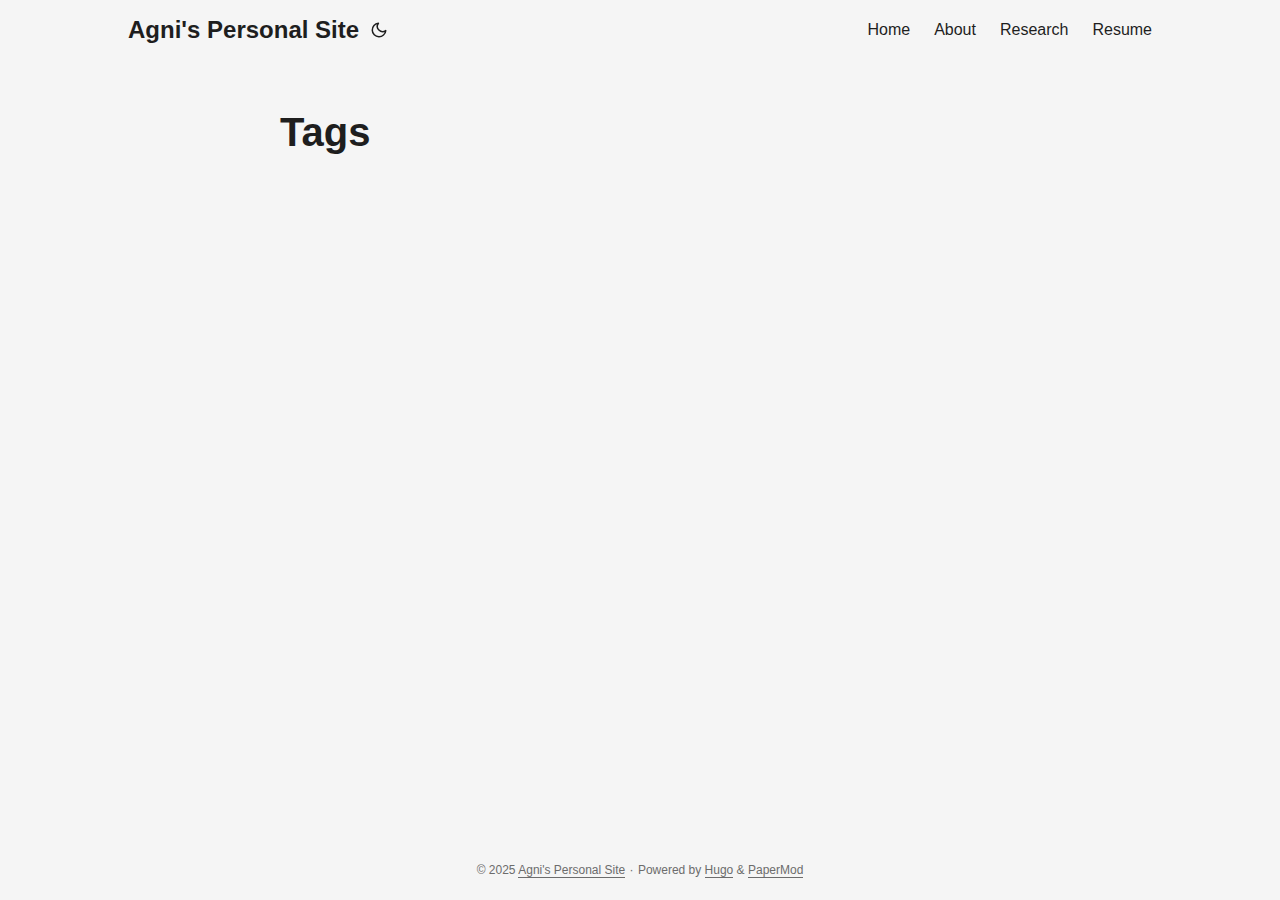
<file: tags/index.html>
<!doctype html><html lang=en dir=auto><head><meta charset=utf-8><meta http-equiv=X-UA-Compatible content="IE=edge"><meta name=viewport content="width=device-width,initial-scale=1,shrink-to-fit=no"><meta name=robots content="index, follow"><title>Tags | Agni's Personal Site</title>
<meta name=keywords content><meta name=description content><meta name=author content><link rel=canonical href=https://agnideven.github.io/tags/><link crossorigin=anonymous href=/assets/css/stylesheet.min.css rel="preload stylesheet" as=style><link rel=icon href=https://agnideven.github.io/favicon.ico><link rel=icon type=image/png sizes=16x16 href=https://agnideven.github.io/favicon-16x16.png><link rel=icon type=image/png sizes=32x32 href=https://agnideven.github.io/favicon-32x32.png><link rel=apple-touch-icon href=https://agnideven.github.io/apple-touch-icon.png><link rel=mask-icon href=https://agnideven.github.io/safari-pinned-tab.svg><meta name=theme-color content="#2e2e33"><meta name=msapplication-TileColor content="#2e2e33"><link rel=alternate type=application/rss+xml href=https://agnideven.github.io/tags/index.xml><link rel=alternate hreflang=en href=https://agnideven.github.io/tags/><noscript><style>#theme-toggle,.top-link{display:none}</style><style>@media(prefers-color-scheme:dark){:root{--theme:rgb(29, 30, 32);--entry:rgb(46, 46, 51);--primary:rgb(218, 218, 219);--secondary:rgb(155, 156, 157);--tertiary:rgb(65, 66, 68);--content:rgb(196, 196, 197);--code-block-bg:rgb(46, 46, 51);--code-bg:rgb(55, 56, 62);--border:rgb(51, 51, 51)}.list{background:var(--theme)}.list:not(.dark)::-webkit-scrollbar-track{background:0 0}.list:not(.dark)::-webkit-scrollbar-thumb{border-color:var(--theme)}}</style></noscript><meta property="og:url" content="https://agnideven.github.io/tags/"><meta property="og:site_name" content="Agni's Personal Site"><meta property="og:title" content="Tags"><meta property="og:locale" content="en-us"><meta property="og:type" content="website"><meta name=twitter:card content="summary"><meta name=twitter:title content="Tags"><meta name=twitter:description content></head><body class=list id=top><script>localStorage.getItem("pref-theme")==="dark"?document.body.classList.add("dark"):localStorage.getItem("pref-theme")==="light"?document.body.classList.remove("dark"):window.matchMedia("(prefers-color-scheme: dark)").matches&&document.body.classList.add("dark")</script><header class=header><nav class=nav><div class=logo><a href=https://agnideven.github.io/ accesskey=h title="Agni's Personal Site (Alt + H)">Agni's Personal Site</a><div class=logo-switches><button id=theme-toggle accesskey=t title="(Alt + T)"><svg id="moon" width="24" height="18" viewBox="0 0 24 24" fill="none" stroke="currentcolor" stroke-width="2" stroke-linecap="round" stroke-linejoin="round"><path d="M21 12.79A9 9 0 1111.21 3 7 7 0 0021 12.79z"/></svg><svg id="sun" width="24" height="18" viewBox="0 0 24 24" fill="none" stroke="currentcolor" stroke-width="2" stroke-linecap="round" stroke-linejoin="round"><circle cx="12" cy="12" r="5"/><line x1="12" y1="1" x2="12" y2="3"/><line x1="12" y1="21" x2="12" y2="23"/><line x1="4.22" y1="4.22" x2="5.64" y2="5.64"/><line x1="18.36" y1="18.36" x2="19.78" y2="19.78"/><line x1="1" y1="12" x2="3" y2="12"/><line x1="21" y1="12" x2="23" y2="12"/><line x1="4.22" y1="19.78" x2="5.64" y2="18.36"/><line x1="18.36" y1="5.64" x2="19.78" y2="4.22"/></svg></button></div></div><ul id=menu><li><a href=https://agnideven.github.io/ title=Home><span>Home</span></a></li><li><a href=https://agnideven.github.io/about/ title=About><span>About</span></a></li><li><a href=https://agnideven.github.io/research/ title=Research><span>Research</span></a></li><li><a href=https://agnideven.github.io/files/agnideven_palanisamy_sundar_resume.pdf title=Resume target=_blank><span>Resume</span></a></li></ul></nav></header><main class=main><header class=page-header><h1>Tags</h1></header><ul class=terms-tags></ul></main><footer class=footer><span>&copy; 2025 <a href=https://agnideven.github.io/>Agni's Personal Site</a></span> ·
<span>Powered by
<a href=https://gohugo.io/ rel="noopener noreferrer" target=_blank>Hugo</a> &
        <a href=https://github.com/adityatelange/hugo-PaperMod/ rel=noopener target=_blank>PaperMod</a></span></footer><a href=#top aria-label="go to top" title="Go to Top (Alt + G)" class=top-link id=top-link accesskey=g><svg viewBox="0 0 12 6" fill="currentcolor"><path d="M12 6H0l6-6z"/></svg>
</a><script>let menu=document.getElementById("menu");menu&&(menu.scrollLeft=localStorage.getItem("menu-scroll-position"),menu.onscroll=function(){localStorage.setItem("menu-scroll-position",menu.scrollLeft)}),document.querySelectorAll('a[href^="#"]').forEach(e=>{e.addEventListener("click",function(e){e.preventDefault();var t=this.getAttribute("href").substr(1);window.matchMedia("(prefers-reduced-motion: reduce)").matches?document.querySelector(`[id='${decodeURIComponent(t)}']`).scrollIntoView():document.querySelector(`[id='${decodeURIComponent(t)}']`).scrollIntoView({behavior:"smooth"}),t==="top"?history.replaceState(null,null," "):history.pushState(null,null,`#${t}`)})})</script><script>var mybutton=document.getElementById("top-link");window.onscroll=function(){document.body.scrollTop>800||document.documentElement.scrollTop>800?(mybutton.style.visibility="visible",mybutton.style.opacity="1"):(mybutton.style.visibility="hidden",mybutton.style.opacity="0")}</script><script>document.getElementById("theme-toggle").addEventListener("click",()=>{document.body.className.includes("dark")?(document.body.classList.remove("dark"),localStorage.setItem("pref-theme","light")):(document.body.classList.add("dark"),localStorage.setItem("pref-theme","dark"))})</script></body></html>
</file>
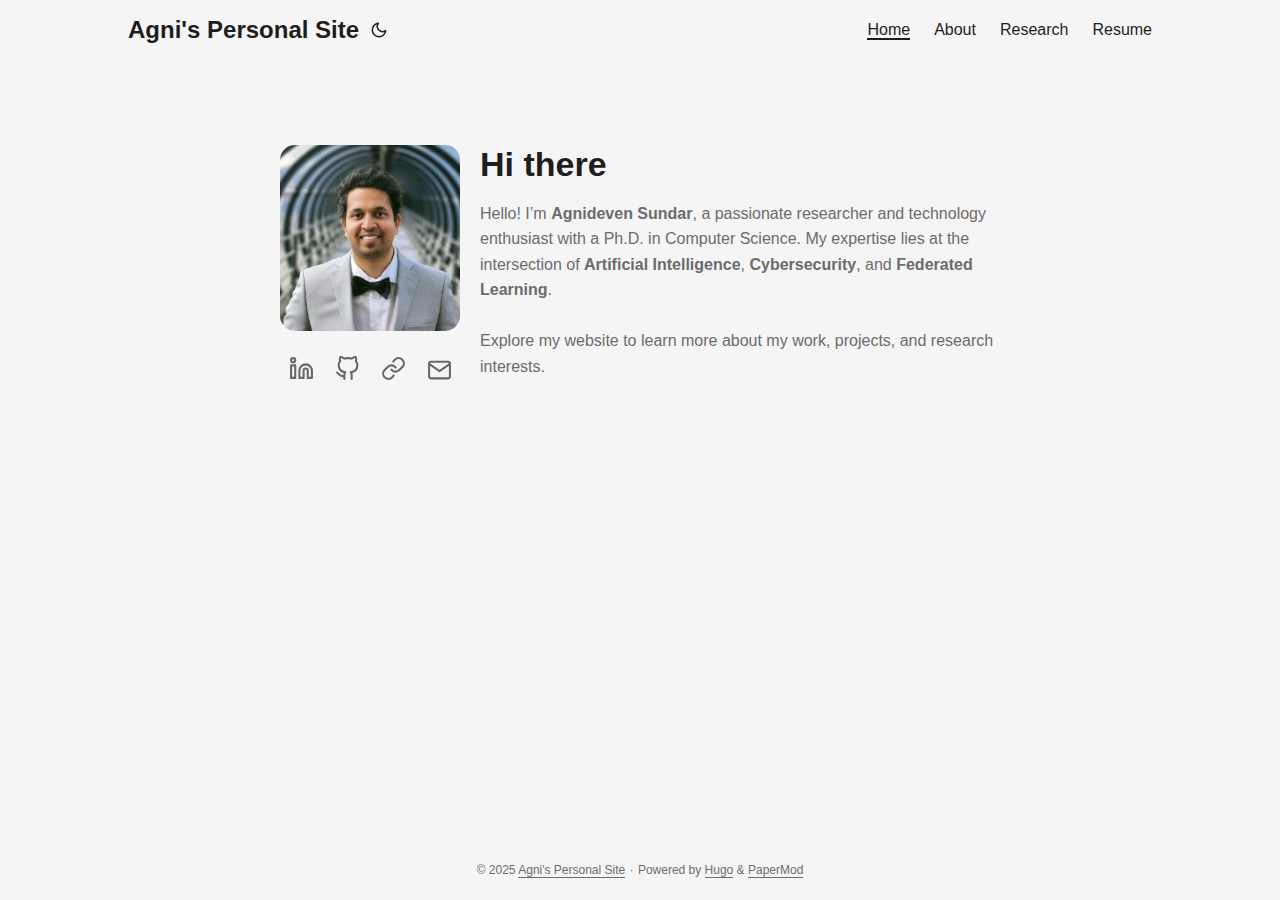
<file: page/1/index.html>
<!doctype html><html lang=en-us><head><title>https://agnideven.github.io/</title>
<link rel=canonical href=https://agnideven.github.io/><meta name=robots content="noindex"><meta charset=utf-8><meta http-equiv=refresh content="0; url=https://agnideven.github.io/"></head></html>
</file>
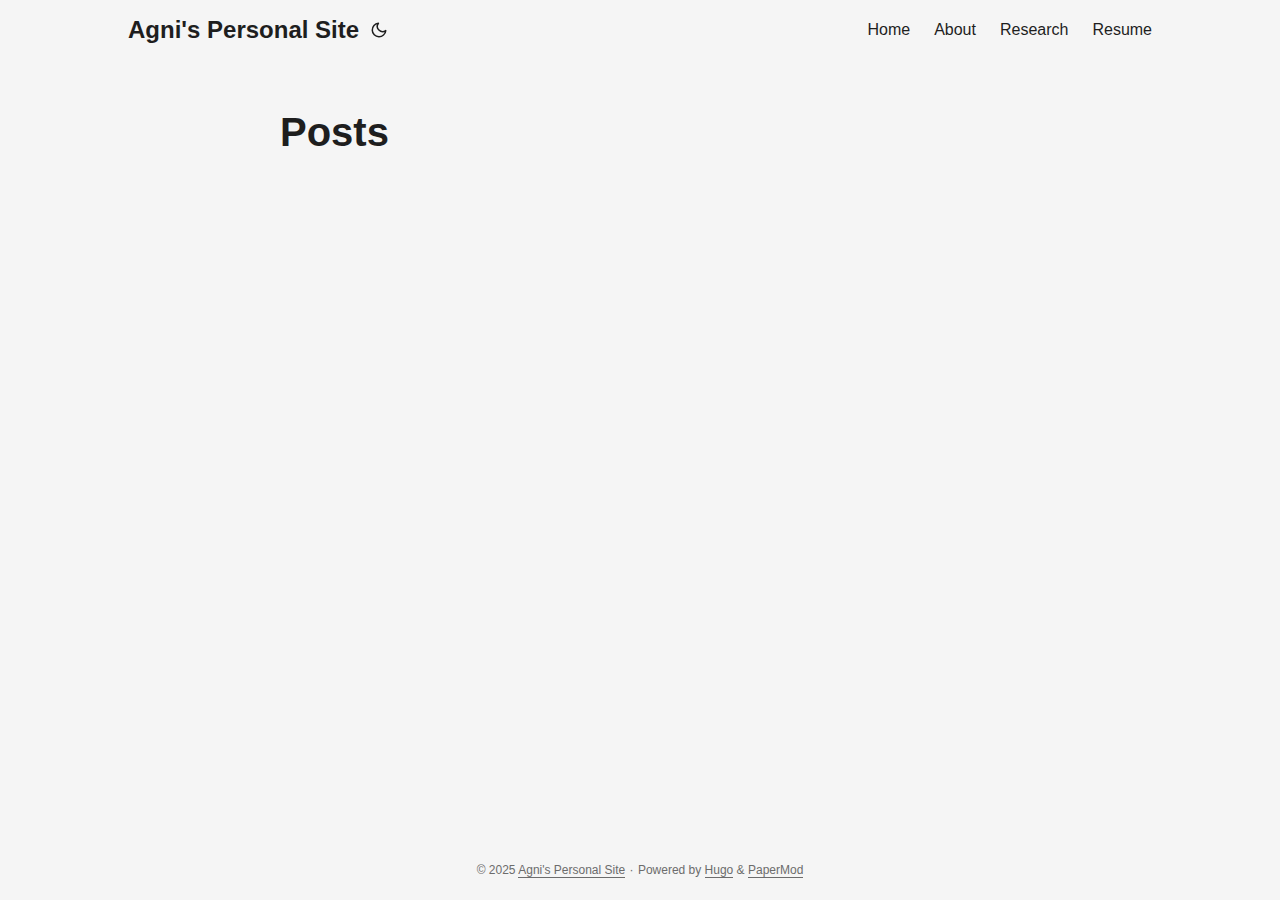
<file: posts/page/1/index.html>
<!doctype html><html lang=en-us><head><title>https://agnideven.github.io/posts/</title>
<link rel=canonical href=https://agnideven.github.io/posts/><meta name=robots content="noindex"><meta charset=utf-8><meta http-equiv=refresh content="0; url=https://agnideven.github.io/posts/"></head></html>
</file>
